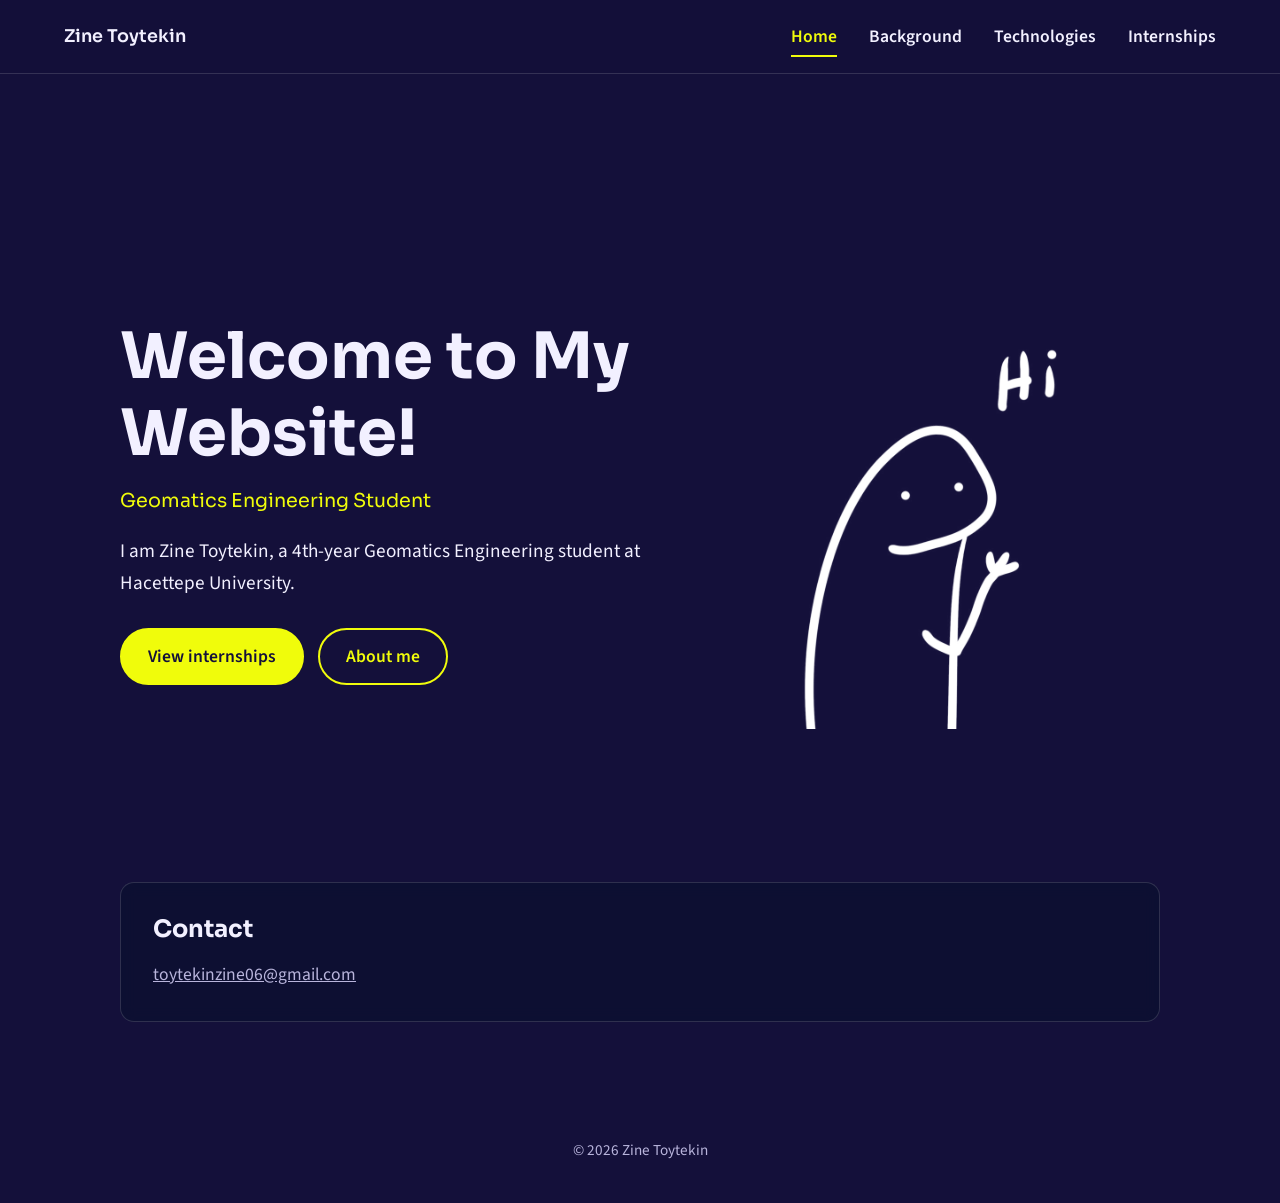
<file: index.html>
<!DOCTYPE html>
<html lang="en">
<head>
    <meta charset="UTF-8">
    <meta name="viewport" content="width=device-width, initial-scale=1">
    <title>Zine Toytekin - Home</title>
    <link rel="preconnect" href="https://fonts.googleapis.com">
    <link rel="preconnect" href="https://fonts.gstatic.com" crossorigin>
    <link href="https://fonts.googleapis.com/css2?family=Sora:wght@500;600;700&family=Source+Sans+3:wght@400;600&display=swap" rel="stylesheet">
    <link rel="stylesheet" href="style.css">
</head>
<body>
    <nav>
        <a class="brand" href="index.html">Zine Toytekin</a>
        <div class="nav-links">
            <a class="active" href="index.html">Home</a>
            <a href="background.html">Background</a>
            <a href="technologies.html">Technologies</a>
            <a href="internships.html">Internships</a>
        </div>
    </nav>

    <main>
        <div class="hero">
            <div>
                <h1>Welcome to My Website!</h1>
                <p class="role">Geomatics Engineering Student</p>
                <p class="lead">I am Zine Toytekin, a 4th-year Geomatics Engineering student at Hacettepe University.</p>
                <div class="actions">
                    <a class="btn btn-primary" href="internships.html">View internships</a>
                    <a class="btn btn-ghost" href="background.html">About me</a>
                </div>
            </div>

            <img class="doodle" src="hi.jpg" alt="Hand-drawn character waving and saying hi">
        </div>


        <section>
            <h2>Contact</h2>
            <div class="focus-list">
                <div class="focus-item">
                    <p><a href="mailto:toytekinzine06@gmail.com" style="color: inherit; text-decoration: underline;">toytekinzine06@gmail.com</a></p>
                </div>
            </div>
        </section>

    </main>

    <footer>&copy; 2026 Zine Toytekin</footer>
</body>
</html>
</file>
<file: style.css>
/* ===== Tasarım değişkenleri ===== */
:root {
    --indigo-900: #14103a;
    --indigo-800: #1d1850;
    --indigo-600: #2f4a9a;
    --panel: rgba(10, 16, 48, 0.7);
    --line: rgba(255, 255, 255, 0.14);
    --text: #f2f0ff;
    --muted: #b9b5dc;
    --gold: #f0fc0b;
    --font-head: "Sora", "Segoe UI", Arial, sans-serif;
    --font-body: "Source Sans 3", "Segoe UI", Arial, sans-serif;
}

* { box-sizing: border-box; }

html { scroll-behavior: smooth; }

body {
    margin: 0;
    min-height: 100vh;
    font-family: var(--font-body);
    font-size: 1.1rem;
    line-height: 1.65;
    color: var(--text);
    background-color: var(--indigo-900); /* sayfa arka plan rengi */
}

/* ===== Menü ===== */
nav {
    position: sticky;
    top: 0;
    z-index: 10;
    display: flex;
    align-items: center;
    justify-content: space-between;
    gap: 24px;
    padding: 16px clamp(20px, 5vw, 64px);
    background: rgba(20, 16, 58, 0.82);
    backdrop-filter: blur(10px);
    -webkit-backdrop-filter: blur(10px);
    border-bottom: 1px solid var(--line);
}

.brand {
    font-family: var(--font-head);
    font-weight: 600;
    font-size: 1.1rem;
    color: var(--text);
    text-decoration: none;
}

.nav-links {
    display: flex;
    flex-wrap: wrap;
    gap: 6px 32px;
}

.nav-links a {
    position: relative;
    padding: 6px 0;
    color: var(--text);
    text-decoration: none;
    font-weight: 600;
    transition: color 0.25s ease;
}

.nav-links a::after {
    content: "";
    position: absolute;
    left: 0; bottom: 0;
    width: 100%; height: 2px;
    background: var(--gold);
    transform: scaleX(0);
    transform-origin: left;
    transition: transform 0.25s ease;
}

.nav-links a:hover,
.nav-links a.active { color: var(--gold); }

.nav-links a:hover::after,
.nav-links a.active::after { transform: scaleX(1); }

a:focus-visible, button:focus-visible {
    outline: 2px solid var(--gold);
    outline-offset: 3px;
}

/* ===== Ortak içerik ===== */
main {
    width: min(1040px, 100% - 40px);
    margin: 0 auto;
    padding: 48px 0 64px;
}

h1, h2, h3 {
    font-family: var(--font-head);
    line-height: 1.2;
    margin: 0 0 16px;
}

h1 { font-size: clamp(2rem, 4vw, 2.8rem); }
h2 { font-size: 1.5rem; }
h3 { font-size: 1.15rem; }

p { margin: 0 0 16px; max-width: 68ch; }

.page-title { margin-bottom: 28px; }

section {
    background: var(--panel);
    backdrop-filter: blur(8px);
    -webkit-backdrop-filter: blur(8px);
    border: 1px solid var(--line);
    border-radius: 14px;
    padding: 32px;
    margin-bottom: 28px;
}

section > :last-child { margin-bottom: 0; }

footer {
    text-align: center;
    padding: 24px 20px 40px;
    color: var(--muted);
    font-size: 0.95rem;
}

/* ===== Ana sayfa (hero) ===== */
.hero {
    min-height: calc(100vh - 140px);
    display: grid;
    grid-template-columns: 1.2fr 1fr;
    align-items: center;
    gap: 40px;
}

.hero h1 {
    font-size: clamp(2.4rem, 5.5vw, 4rem);
    margin-bottom: 12px;
}

.hero .role {
    font-family: var(--font-head);
    font-size: 1.2rem;
    color: var(--gold);
    margin-bottom: 20px;
}

.hero .lead { font-size: 1.2rem; color: var(--text); }

.actions { display: flex; flex-wrap: wrap; gap: 14px; margin-top: 28px; }

.btn {
    display: inline-block;
    padding: 12px 26px;
    border-radius: 999px;
    font-weight: 600;
    text-decoration: none;
    border: 2px solid var(--gold);
    transition: background 0.25s ease, color 0.25s ease;
}

.btn-primary { background: var(--gold); color: var(--indigo-900); }
.btn-primary:hover { background: transparent; color: var(--gold); }
.btn-ghost { color: var(--gold); }
.btn-ghost:hover { background: var(--gold); color: var(--indigo-900); }

/* Çizim (hi.jpg): beyaz zemini gizler, çizgileri beyaz yapar */
.doodle {
    display: block;
    width: min(340px, 75vw);
    margin: 0 auto;
    filter: invert(1);
    mix-blend-mode: screen;
    animation: float 4s ease-in-out infinite;
}

@keyframes float {
    0%, 100% { transform: translateY(0) rotate(-1deg); }
    50%      { transform: translateY(-14px) rotate(1deg); }
}

/* Çalışma alanlar */
.focus-list { display: grid; gap: 0; }

.focus-item {
    padding: 18px 0;
    border-top: 1px solid var(--line);
}

.focus-item:first-child { border-top: 0; padding-top: 0; }
.focus-item:last-child { padding-bottom: 0; }
.focus-item p { margin: 0; color: var(--muted); }

/* Technologies) */
.table-wrap {
    overflow-x: auto;
    border: 2px solid rgba(255, 255, 255, 0.55);
    border-radius: 12px;
}

table {
    width: 100%;
    border-collapse: collapse;
}

th, td {
    padding: 14px 16px;
    text-align: left;
    vertical-align: middle;
    border-right: 1px solid rgba(255, 255, 255, 0.35);
    border-bottom: 1px solid rgba(255, 255, 255, 0.35);
}

th:last-child, td:last-child { border-right: 0; }
tbody tr:last-child td { border-bottom: 0; }

th { background: var(--indigo-600); color: #fff; border-bottom: 2px solid rgba(255, 255, 255, 0.55); }
tbody tr:hover td { background: rgba(255, 255, 255, 0.05); }

/*  açık zeminli kutuda */
td img {
    display: block;
    margin: 0 auto;
    width: 54px;
    height: 54px;
    padding: 7px;
    background: #fff;
    border-radius: 10px;
    object-fit: contain;
}

.duties { margin: 0 0 8px; padding-left: 22px; }
.duties li { margin-bottom: 6px; max-width: 68ch; }

/* map */
.map {
    width: 100%;
    height: 420px;
    border-radius: 10px;
    border: 1px solid var(--line);
    overflow: hidden;
    margin-top: 16px;
}

.map-note { color: var(--muted); font-size: 0.95rem; margin-top: 12px; }
.map-note strong { color: var(--gold); }
.map-note a { color: var(--gold); }


@media (max-width: 800px) {
    nav { flex-direction: column; gap: 10px; }
    .nav-links { justify-content: center; gap: 6px 20px; }
    .hero { grid-template-columns: 1fr; min-height: auto; padding-top: 16px; }
    .doodle { order: -1; width: min(240px, 60vw); }
    section { padding: 22px; }
    .map { height: 320px; }
}

@media (prefers-reduced-motion: reduce) {
    .doodle { animation: none; }
    html { scroll-behavior: auto; }
}
</file>
